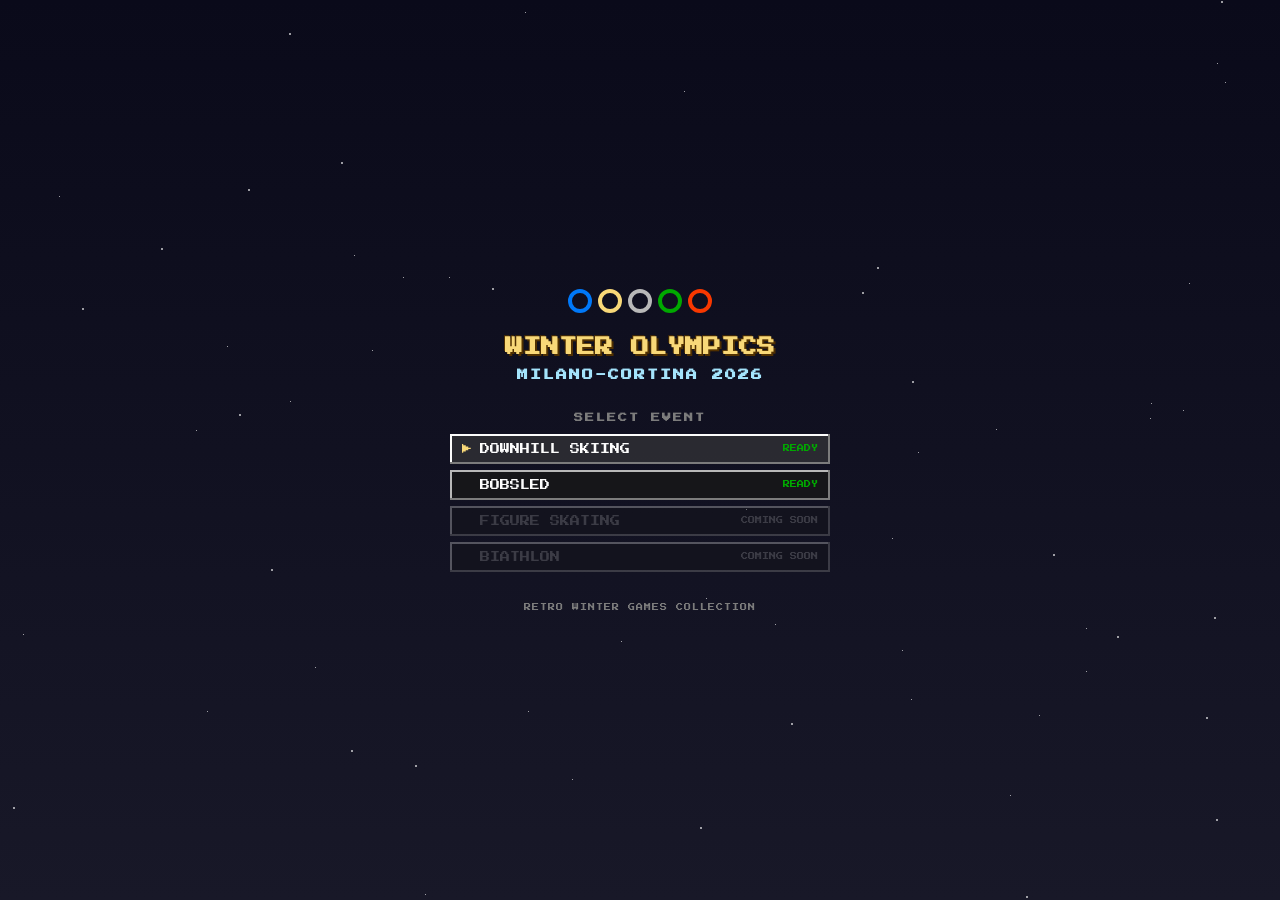
<file: index.html>
<!DOCTYPE html>
<html lang="en">
<head>
  <meta charset="UTF-8">
  <meta name="viewport" content="width=device-width, initial-scale=1.0, maximum-scale=1.0, user-scalable=no">
  <title>Winter Olympics 2026 - Retro Games</title>
  <link rel="preconnect" href="https://fonts.googleapis.com">
  <link rel="preconnect" href="https://fonts.gstatic.com" crossorigin>
  <link href="https://fonts.googleapis.com/css2?family=Press+Start+2P&display=swap" rel="stylesheet">
  <link rel="stylesheet" href="css/nes-palette.css">
  <link rel="stylesheet" href="css/main.css">
</head>
<body>
  <canvas id="snow-bg"></canvas>
  <div id="screen">
    <header id="title-section">
      <div id="rings">
        <span class="ring ring-blue"></span>
        <span class="ring ring-gold"></span>
        <span class="ring ring-black"></span>
        <span class="ring ring-green"></span>
        <span class="ring ring-red"></span>
      </div>
      <h1 id="title">WINTER OLYMPICS</h1>
      <h2 id="subtitle">MILANO-CORTINA 2026</h2>
    </header>

    <nav id="game-menu">
      <h3 class="menu-label">SELECT EVENT</h3>
      <ul id="game-list">
        <li class="game-item active" data-game="skiing">
          <span class="cursor">&#9654;</span>
          <span class="game-name">DOWNHILL SKIING</span>
          <span class="game-status ready">READY</span>
        </li>
        <li class="game-item" data-game="bobsled">
          <span class="cursor">&#9654;</span>
          <span class="game-name">BOBSLED</span>
          <span class="game-status ready">READY</span>
        </li>
        <li class="game-item disabled" data-game="figure-skating">
          <span class="cursor">&#9654;</span>
          <span class="game-name">FIGURE SKATING</span>
          <span class="game-status">COMING SOON</span>
        </li>
        <li class="game-item disabled" data-game="biathlon">
          <span class="cursor">&#9654;</span>
          <span class="game-name">BIATHLON</span>
          <span class="game-status">COMING SOON</span>
        </li>
      </ul>
    </nav>

    <footer id="footer">
      <p>RETRO WINTER GAMES COLLECTION</p>
    </footer>
  </div>
  <script type="module" src="js/menu.js"></script>
</body>
</html>
</file>
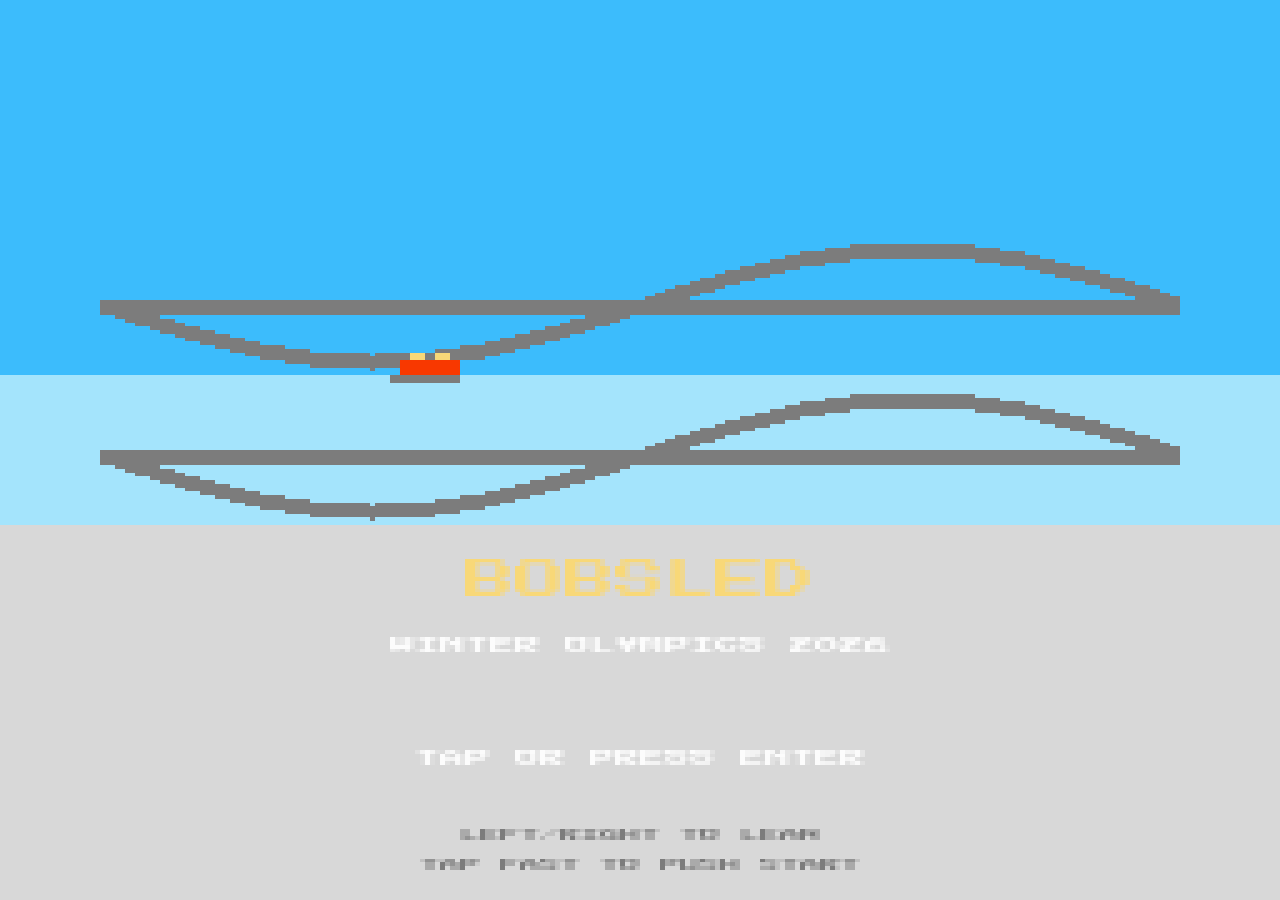
<file: games/bobsled/index.html>
<!DOCTYPE html>
<html lang="en">
<head>
  <meta charset="UTF-8">
  <meta name="viewport" content="width=device-width, initial-scale=1.0, maximum-scale=1.0, user-scalable=no, viewport-fit=cover">
  <title>Bobsled - Winter Olympics 2026</title>
  <link rel="preconnect" href="https://fonts.googleapis.com">
  <link rel="preconnect" href="https://fonts.gstatic.com" crossorigin>
  <link href="https://fonts.googleapis.com/css2?family=Press+Start+2P&display=swap" rel="stylesheet">
  <base href="/games/bobsled/">
  <link rel="stylesheet" href="css/bobsled.css">
</head>
<body>
  <canvas id="game-canvas" width="256" height="240"></canvas>
  <script type="module" src="js/main.js"></script>
</body>
</html>
</file>
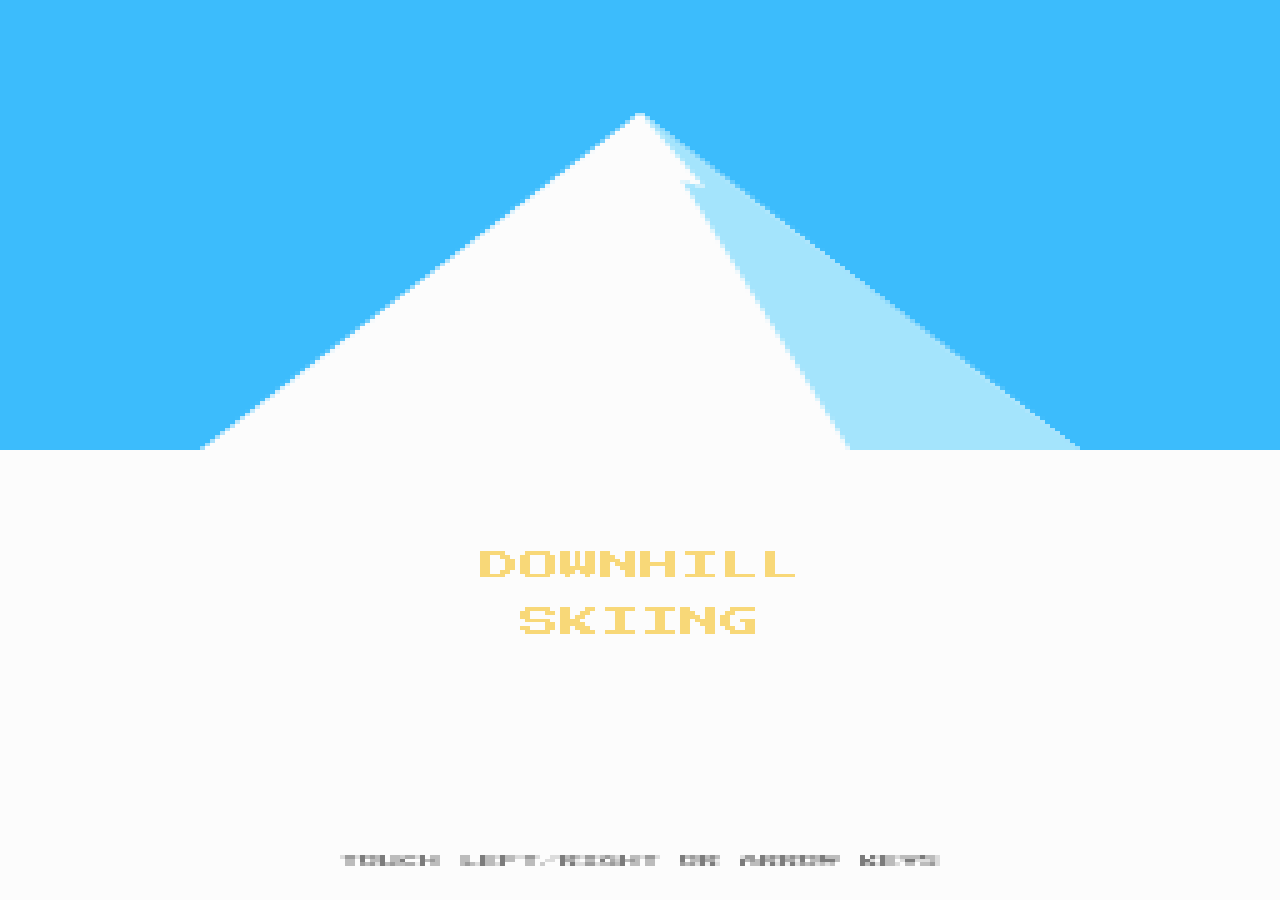
<file: games/skiing/index.html>
<!DOCTYPE html>
<html lang="en">
<head>
  <meta charset="UTF-8">
  <meta name="viewport" content="width=device-width, initial-scale=1.0, maximum-scale=1.0, user-scalable=no, viewport-fit=cover">
  <title>Downhill Skiing - Winter Olympics 2026</title>
  <link rel="preconnect" href="https://fonts.googleapis.com">
  <link rel="preconnect" href="https://fonts.gstatic.com" crossorigin>
  <link href="https://fonts.googleapis.com/css2?family=Press+Start+2P&display=swap" rel="stylesheet">
  <base href="/games/skiing/">
  <link rel="stylesheet" href="css/skiing.css">
</head>
<body>
  <canvas id="game-canvas" width="256" height="240"></canvas>
  <script type="module" src="js/main.js"></script>
</body>
</html>
</file>
<file: css/nes-palette.css>
/* NES Color Palette - CSS Custom Properties */
:root {
  /* Whites & Grays */
  --nes-white: #FCFCFC;
  --nes-light-gray: #D8D8D8;
  --nes-gray: #B8B8B8;
  --nes-dark-gray: #7C7C7C;
  --nes-black: #181818;

  /* Blues */
  --nes-sky-light: #A4E4FC;
  --nes-sky: #3CBCFC;
  --nes-blue: #0078F8;
  --nes-blue-dark: #0058F8;
  --nes-navy: #0000FC;

  /* Reds */
  --nes-red: #F83800;
  --nes-red-dark: #A80000;
  --nes-red-light: #F87858;

  /* Greens */
  --nes-green-bright: #00A800;
  --nes-green: #005800;
  --nes-green-light: #B8F818;

  /* Yellows / Golds */
  --nes-gold: #F8D878;
  --nes-yellow: #F8E800;
  --nes-orange: #FCA044;

  /* Browns */
  --nes-brown: #503000;
  --nes-brown-light: #AC7C00;

  /* Purples */
  --nes-purple: #6844FC;
  --nes-magenta: #D800CC;
}
</file>
<file: css/main.css>
/* Landing Page - NES Retro Style */
@import url('./nes-palette.css');

* {
  margin: 0;
  padding: 0;
  box-sizing: border-box;
}

html, body {
  width: 100%;
  height: 100%;
  overflow: hidden;
  background: var(--nes-black);
  font-family: 'Press Start 2P', monospace;
  color: var(--nes-white);
  -webkit-user-select: none;
  user-select: none;
}

/* Snow background canvas */
#snow-bg {
  position: fixed;
  top: 0;
  left: 0;
  width: 100%;
  height: 100%;
  z-index: 0;
  pointer-events: none;
}

/* Main screen container - CRT TV feel */
#screen {
  position: relative;
  z-index: 1;
  max-width: 480px;
  margin: 0 auto;
  min-height: 100vh;
  display: flex;
  flex-direction: column;
  justify-content: center;
  align-items: center;
  padding: 20px 16px;
  gap: 24px;
}

/* Title Section */
#title-section {
  text-align: center;
}

#rings {
  display: flex;
  justify-content: center;
  gap: 4px;
  margin-bottom: 16px;
}

.ring {
  display: inline-block;
  width: 18px;
  height: 18px;
  border-radius: 50%;
  border: 3px solid;
}

.ring-blue { border-color: var(--nes-blue); }
.ring-gold { border-color: var(--nes-gold); }
.ring-black { border-color: var(--nes-gray); }
.ring-green { border-color: var(--nes-green-bright); }
.ring-red { border-color: var(--nes-red); }

#title {
  font-size: clamp(10px, 4vw, 18px);
  color: var(--nes-gold);
  line-height: 1.6;
  text-shadow:
    2px 2px 0 var(--nes-brown),
    -1px -1px 0 var(--nes-brown);
}

#subtitle {
  font-size: clamp(7px, 2.5vw, 11px);
  color: var(--nes-sky-light);
  margin-top: 8px;
  letter-spacing: 2px;
}

/* Game Menu */
#game-menu {
  width: 100%;
  max-width: 380px;
}

.menu-label {
  font-size: clamp(6px, 2vw, 9px);
  color: var(--nes-dark-gray);
  text-align: center;
  margin-bottom: 12px;
  letter-spacing: 2px;
}

#game-list {
  list-style: none;
  display: flex;
  flex-direction: column;
  gap: 6px;
}

.game-item {
  display: flex;
  align-items: center;
  gap: 8px;
  padding: 10px 12px;
  background: rgba(24, 24, 24, 0.8);
  cursor: pointer;
  transition: background 0.1s;
  position: relative;

  /* NES-style border using box-shadow */
  box-shadow:
    inset -2px -2px 0 var(--nes-dark-gray),
    inset 2px 2px 0 var(--nes-gray);
}

.game-item.active {
  background: rgba(60, 60, 60, 0.6);
  box-shadow:
    inset -2px -2px 0 var(--nes-dark-gray),
    inset 2px 2px 0 var(--nes-white);
}

.game-item.disabled {
  opacity: 0.4;
  cursor: default;
}

.cursor {
  font-size: clamp(7px, 2vw, 10px);
  color: var(--nes-gold);
  opacity: 0;
  transition: opacity 0.1s;
  flex-shrink: 0;
}

.game-item.active .cursor {
  opacity: 1;
  animation: blink 0.8s step-end infinite;
}

.game-name {
  font-size: clamp(7px, 2.5vw, 10px);
  flex-grow: 1;
  color: var(--nes-white);
}

.game-item.disabled .game-name {
  color: var(--nes-dark-gray);
}

.game-status {
  font-size: clamp(5px, 1.5vw, 7px);
  color: var(--nes-dark-gray);
  flex-shrink: 0;
}

.game-status.ready {
  color: var(--nes-green-bright);
}

@keyframes blink {
  0%, 100% { opacity: 1; }
  50% { opacity: 0; }
}

/* Footer */
#footer {
  text-align: center;
}

#footer p {
  font-size: clamp(5px, 1.5vw, 7px);
  color: var(--nes-dark-gray);
  letter-spacing: 1px;
}

/* Touch tap feedback */
.game-item:active:not(.disabled) {
  background: rgba(80, 80, 80, 0.6);
}

/* Responsive adjustments */
@media (min-height: 700px) {
  #screen {
    gap: 32px;
  }
}

@media (min-width: 600px) {
  .ring {
    width: 24px;
    height: 24px;
    border-width: 4px;
  }

  #rings {
    gap: 6px;
    margin-bottom: 20px;
  }
}
</file>
<file: games/bobsled/css/bobsled.css>
* {
  margin: 0;
  padding: 0;
  box-sizing: border-box;
}

html {
  height: 100%;
}

html, body {
  overflow: hidden;
  background: #000;
  touch-action: none;
  -webkit-touch-callout: none;
  -webkit-user-select: none;
  user-select: none;
  overscroll-behavior: none;
}

body {
  position: fixed;
  top: 0;
  left: 0;
  right: 0;
  bottom: 0;
}

#game-canvas {
  display: block;
  width: 100%;
  height: 100%;
  image-rendering: pixelated;
  image-rendering: crisp-edges;
  -ms-interpolation-mode: nearest-neighbor;
  touch-action: none;
  cursor: none;
}
</file>
<file: games/skiing/css/skiing.css>
* {
  margin: 0;
  padding: 0;
  box-sizing: border-box;
}

html {
  height: 100%;
}

html, body {
  overflow: hidden;
  background: #000;
  touch-action: none;
  -webkit-touch-callout: none;
  -webkit-user-select: none;
  user-select: none;
  overscroll-behavior: none;
}

body {
  position: fixed;
  top: 0;
  left: 0;
  right: 0;
  bottom: 0;
}

#game-canvas {
  display: block;
  width: 100%;
  height: 100%;
  image-rendering: pixelated;
  image-rendering: crisp-edges;
  -ms-interpolation-mode: nearest-neighbor;
  touch-action: none;
  cursor: none;
}
</file>
